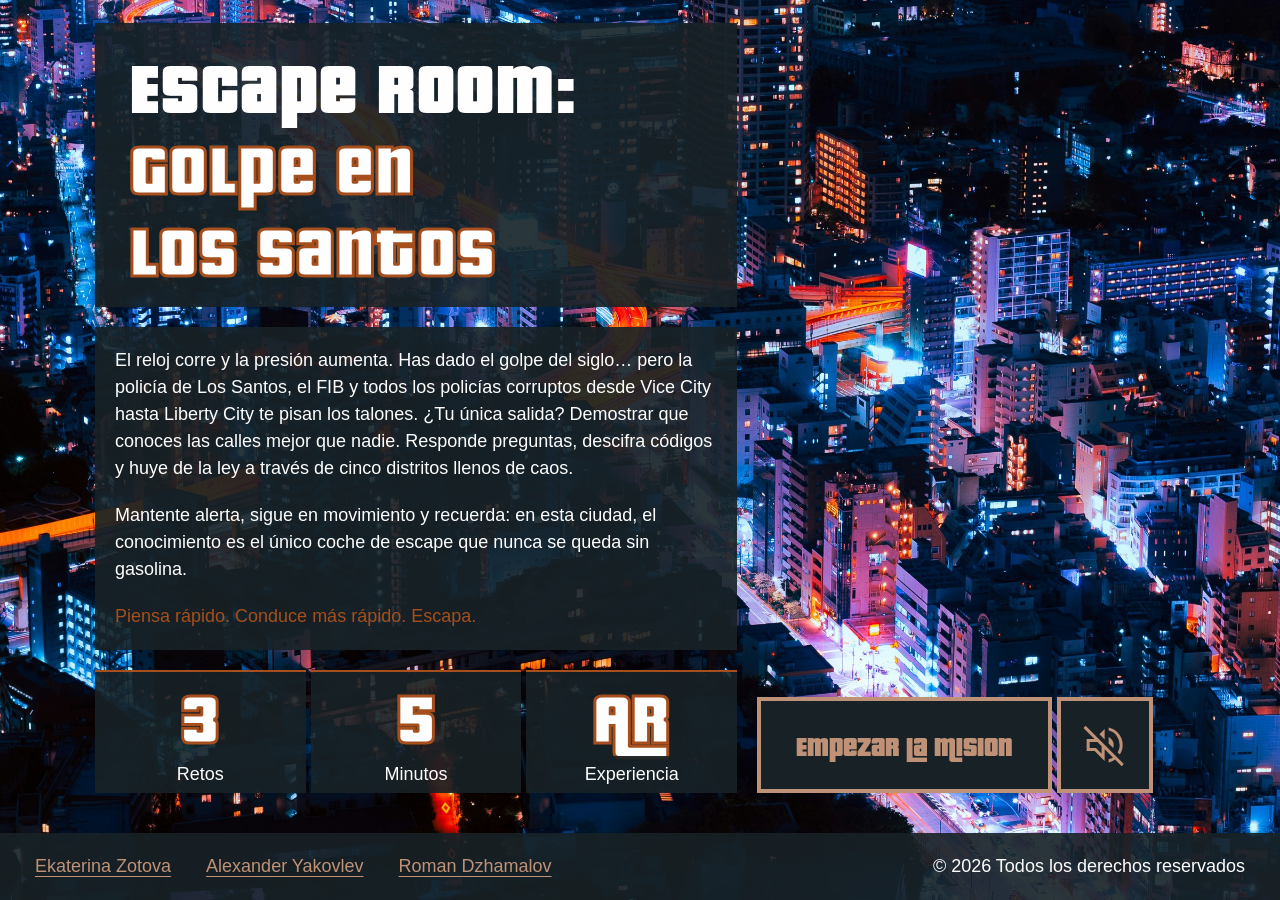
<file: index.html>
<!doctype html>
<html lang="es">
  <head>
    <meta charset="UTF-8" />
    <meta name="viewport" content="width=device-width, initial-scale=1.0" />

    <link rel="stylesheet" href="style.css" />
    <link rel="stylesheet" href="assets/SlotMachine.css" />
    <title>Escape Room GTA</title>
  </head>

  <body>
    <main class="contenedor">
      <section id="pantalla-inicio" class="pantalla">
        <h1>Escape Room: <span>Golpe en Los Santos</span></h1>

        <div class="parrafos-inicio">
          <p>
            El reloj corre y la presión aumenta. Has dado el golpe del siglo…
            pero la policía de Los Santos, el FIB y todos los policías corruptos
            desde Vice City hasta Liberty City te pisan los talones. ¿Tu única
            salida? Demostrar que conoces las calles mejor que nadie. Responde
            preguntas, descifra códigos y huye de la ley a través de cinco
            distritos llenos de caos.
          </p>
          <p>
            Mantente alerta, sigue en movimiento y recuerda: en esta ciudad, el
            conocimiento es el único coche de escape que nunca se queda sin
            gasolina.
          </p>
          <p>Piensa rápido. Conduce más rápido. Escapa.</p>
        </div>

        <div class="pantalla-inicio__bottom">
          <ul id="info-inicio">
            <li>
              <span>3</span>
              <span>Retos</span>
            </li>
            <li>
              <span>5</span>
              <span>Minutos</span>
            </li>
            <li>
              <span>AR</span>
              <span>Experiencia</span>
            </li>
          </ul>

          <div class="button-row">
            <button id="btn-empezar" class="button" type="button">
              Empezar la mision
            </button>
            <button
              class="button btn-music"
              type="button"
              aria-label="Apagar musica"
            >
              <img src="./assets/icons/volume_up.svg" alt="Musica activada" />
            </button>
          </div>
        </div>
      </section>

      <section id="reto1" class="pantalla pantalla-reto" hidden>
        <div class="pantalla-reto__top">
          <div class="button-row">
            <button class="button fail btn-rindo" type="button">
              Me rindo!
            </button>
            <button
              class="button btn-music"
              type="button"
              aria-label="Apagar musica"
            >
              <img src="./assets/icons/volume_up.svg" alt="Musica activada" />
            </button>
          </div>

          <h2>Reto 1: <span>Arranca el coche</span></h2>

          <div class="text-contenedor">
            <p>
              El coche está bloqueado. Introduce el código correcto para
              arrancarlo.
            </p>
            <p>El número de estrellas máximas de búsqueda multiplicado por 111.</p>
            <button id="togglePista1" class="hint-toggle" type="button">
              Mostrar pista
            </button>
            <p id="pista1" class="hint" hidden>
              El número máximo de estrellas en GTA es 5
            </p>
          </div>
        </div>

        <div class="pantalla-reto__bottom">
          <div class="slots"></div>
          <button id="btn-reto1" class="button button--full" type="button">
            Comprobar
          </button>
        </div>
      </section>

      <section id="reto2" class="pantalla pantalla-reto" hidden>
        <div class="pantalla-reto__top">
          <div class="button-row">
            <button class="button fail btn-rindo" type="button">
              Me rindo!
            </button>
            <button
              class="button btn-music"
              type="button"
              aria-label="Apagar musica"
            >
              <img src="./assets/icons/volume_up.svg" alt="Musica activada" />
            </button>
          </div>

          <h2>Reto 2: <span>Hackea la caja fuerte</span></h2>

          <div class="text-contenedor">
            <p>
              Has entrado en el banco. Completa la secuencia para abrir la caja
              fuerte.
            </p>
            <p>10 → 20 → 40 → ?</p>
            <button id="togglePista2" class="hint-toggle" type="button">
              Mostrar pista
            </button>
            <p id="pista2" class="hint" hidden>
              Cada número es el doble del anterior
            </p>
          </div>
        </div>

        <div class="pantalla-reto__bottom">
          <div class="opciones">
            <button class="button opcion-reto2" data-value="60" type="button">
              60
            </button>
            <button class="button opcion-reto2" data-value="80" type="button">
              80
            </button>
            <button class="button opcion-reto2" data-value="100" type="button">
              100
            </button>
            <button class="button opcion-reto2" data-value="120" type="button">
              120
            </button>
          </div>
        </div>
      </section>

      <section
        id="reto3"
        class="pantalla pantalla-reto pantalla-reto--reverse"
        hidden
      >
        <div class="pantalla-reto__top">
          <div class="button-row">
            <button class="button fail btn-rindo" type="button">
              Me rindo!
            </button>
            <button
              class="button btn-music"
              type="button"
              aria-label="Apagar musica"
            >
              <img src="./assets/icons/volume_up.svg" alt="Musica activada" />
            </button>
          </div>

          <h2>Reto 3: <span>Escapa de la policía</span></h2>

          <div class="text-contenedor">
            <p>Resuelve la adivinanza para perder el nivel de búsqueda.</p>
            <p>
              “Cuanto más corres, más te sigo. Si te escondes, desaparezco. ¿Qué
              soy?”
            </p>
            <button id="togglePista3" class="hint-toggle" type="button">
              Mostrar pista
            </button>
            <p id="pista3" class="hint" hidden>
              Está relacionada con el nivel de búsqueda en GTA
            </p>
          </div>
        </div>

        <div class="pantalla-reto__bottom">
          <div class="text-contenedor">
            <p>Elige una opción:</p>

            <label class="opcion-reto3">
              <input type="radio" name="respuestaReto3" value="policia" />
              La policía
            </label>
            <label class="opcion-reto3">
              <input type="radio" name="respuestaReto3" value="trafico" />
              El tráfico
            </label>
            <label class="opcion-reto3">
              <input type="radio" name="respuestaReto3" value="dinero" />
              El dinero
            </label>
          </div>

          <button id="btn-reto3" class="button button--full" type="button">
            Comprobar
          </button>
        </div>
      </section>

      <section id="pantalla-final-exito" class="pantalla pantalla-final" hidden>
        <h2>HAS ESCAPADO!</h2>

        <p>
          Lo has hecho… Has robado el banco, esquivado a la poli y desaparecido
          como un fantasma. Ahora Los Santos tiene una nueva leyenda… y la
          policía todavía está buscando explicaciones.
        </p>

        <div class="button-row">
          <button id="btn-reiniciar-exito" class="button" type="button">
            ¿Otra ronda o te has asustado?
          </button>
          <button
            class="button btn-music"
            type="button"
            aria-label="Apagar musica"
          >
            <img src="./assets/icons/volume_up.svg" alt="Musica activada" />
          </button>
        </div>
      </section>

      <section id="pantalla-final-wasted" class="pantalla pantalla-final" hidden>
        <h2>WASTED</h2>

        <p>
          Te has confiado demasiado… Un semáforo, una patrulla y tu mala suerte
          han hecho equipo contra ti. Resultado: prisión con desayuno gratis
          (sin wifi)
        </p>

        <div class="button-row">
          <button id="btn-reiniciar-wasted" class="button fail" type="button">
            Intentarlo otra vez
          </button>
          <button
            class="button btn-music"
            type="button"
            aria-label="Apagar musica"
          >
            <img src="./assets/icons/volume_up.svg" alt="Musica activada" />
          </button>
        </div>
      </section>
    </main>

    <footer class="pie">
      <nav aria-label="Creadores">
        <ul class="pie__links">
          <li>
            <a
              href="https://github.com/zookatt"
              target="_blank"
              rel="noopener noreferrer"
            >
              Ekaterina Zotova
            </a>
          </li>
          <li>
            <a
              href="https://github.com/AlexJYad"
              target="_blank"
              rel="noopener noreferrer"
            >
              Alexander Yakovlev
            </a>
          </li>
          <li>
            <a
              href="https://github.com/pshecko"
              target="_blank"
              rel="noopener noreferrer"
            >
              Roman Dzhamalov
            </a>
          </li>
        </ul>
      </nav>

      <p class="pie__legal">&copy; 2026 Todos los derechos reservados</p>
    </footer>

    <script src="assets/SlotMachine.js"></script>
    <script src="script.js"></script>
  </body>
</html>
</file>
<file: style.css>
@font-face {
  font-family: "Pricedown";
  src: url("./assets/fonts/pricedown.otf") format("opentype");
  font-weight: 700;
  font-style: normal;
}

:root {
  --color-brand: #bf9278;
  --color-brand-strong: #a64f1c;
  --color-text: #fefefe;
  --color-surface: #182226;
  --color-surface-alt: #2a3a40;
  --color-panel: rgb(24 34 38 / 90%);
  --color-danger: #f03f30;
  --color-black: #000;

  --cursor-game: url("./assets/cursor.cur");

  --layout-width: 768px;
  --layout-width-wide: 1200px;
  --final-panel-width: 720px;
  --footer-offset: 120px;
  --screen-min-height: calc(100vh - var(--footer-offset));

  --space-2xs: 4px;
  --space-xs: 5px;
  --space-sm: 12px;
  --space-md: 20px;
  --space-lg: 35px;

  --font-body: "Roboto", sans-serif;
  --font-display: "Pricedown", sans-serif;
  --font-size-body: 16px;
  --font-size-caption: 14px;
  --font-size-button: 24px;
  --font-size-title: 40px;
  --font-size-title-lg: 50px;
  --font-size-title-xl: 60px;
  --line-height-body: 1.5;
  --line-height-tight: 1.1;

  --border-regular: 2px;
  --border-strong: 4px;
  --stroke-title: 3px;
  --stroke-danger: 1px;
  --button-gap: 10px;
  --button-active-scale: 0.95;
  --hover-opacity: 0.8;
  --hint-hover-opacity: 0.6;
  --radio-size: 20px;
  --music-button-size-mobile: 48px;
  --music-icon-size-mobile: 20px;

  --transition-fast: 0.2s ease;
  --animation-wasted: 5s infinite ease;

  --page-background-image: none;
  --page-background-position: center;
}

@media (min-width: 768px) {
  :root {
    --font-size-body: 17px;
    --font-size-caption: 15px;
    --font-size-button: 26px;
    --font-size-title: 44px;
    --font-size-title-lg: 54px;
    --font-size-title-xl: 66px;
  }
}

@media (min-width: 1200px) {
  :root {
    --font-size-body: 18px;
    --font-size-caption: 16px;
    --font-size-button: 28px;
    --font-size-title: 50px;
    --font-size-title-lg: 60px;
    --font-size-title-xl: 74px;
  }
}

*,
*::before,
*::after {
  box-sizing: border-box;
}

html {
  min-height: 100%;
  background-color: var(--color-surface);
}

body,
h1,
h2,
p,
ul {
  margin: 0;
}

ul {
  padding: 0;
  list-style: none;
}

button,
input {
  font: inherit;
}

button {
  border: 0;
  background: none;
}

img {
  display: block;
  max-width: 100%;
}

[hidden] {
  display: none !important;
}

body {
  min-height: 100vh;
  display: flex;
  flex-direction: column;
  width: 100%;
  background-color: var(--color-surface);
  font-family: var(--font-body);
  font-size: var(--font-size-body);
  line-height: var(--line-height-body);
  color: var(--color-text);
  background-image: var(--page-background-image);
  background-position: var(--page-background-position);
  background-repeat: no-repeat;
  background-size: cover;
  cursor: var(--cursor-game), auto;
}

.body--inicio {
  --page-background-image: url("./assets/img/home_bg.jpg");
}

.body--reto1 {
  --page-background-image: url("./assets/img/room1_bg.jpg");
  --page-background-position: center 70%;
}

.body--reto2 {
  --page-background-image: url("./assets/img/room2_bg.jpg");
}

.body--reto3 {
  --page-background-image: url("./assets/img/room3_bg.jpg");
}

.body--exito {
  --page-background-image: url("./assets/img/exito.png");
}

.body--wasted {
  --page-background-image: url("./assets/img/wasted.png");
}

.contenedor {
  width: 100%;
  max-width: var(--layout-width);
  flex: 1;
  display: flex;
  flex-direction: column;
  min-width: 0;
  margin: 0 auto;
  padding: 0 var(--space-md);
}

.pantalla {
  min-width: 0;
  min-height: var(--screen-min-height);
  display: flex;
  flex: 1;
  flex-direction: column;
  gap: var(--space-md);
  padding: var(--space-md) 0;
}

:is(
  h1,
  h2,
  .text-contenedor,
  .parrafos-inicio,
  .pantalla-final > p,
  #info-inicio span,
  .pie
) {
  background-color: var(--color-panel);
}

h1,
h2 {
  padding: var(--space-md) var(--space-lg);
  font-family: var(--font-display);
  font-size: clamp(32px, 8vw, var(--font-size-title));
  line-height: var(--line-height-tight);
  letter-spacing: 0.02em;
  text-align: center;
  text-wrap: balance;
}

h1 span,
h2 span {
  color: var(--color-text);
  -webkit-text-stroke: var(--stroke-title) var(--color-brand-strong);
}

#pantalla-final-wasted h2 {
  color: var(--color-danger);
  font-size: clamp(40px, 10vw, var(--font-size-title-lg));
  -webkit-text-stroke: var(--stroke-danger) var(--color-text);
  animation: wasted var(--animation-wasted);
}

.text-contenedor {
  display: flex;
  flex-direction: column;
  gap: var(--space-xs);
  padding: var(--space-md);
}

.parrafos-inicio {
  display: flex;
  flex-direction: column;
  gap: var(--space-md);
  padding: var(--space-md);
}

.parrafos-inicio p:last-child,
.hint {
  color: var(--color-brand-strong);
}

.button {
  display: inline-flex;
  align-items: center;
  justify-content: center;
  gap: var(--button-gap);
  padding: var(--space-xs) var(--space-md);
  border: var(--border-strong) solid var(--color-brand);
  background-color: var(--color-surface);
  color: var(--color-brand);
  font-family: var(--font-display);
  font-size: var(--font-size-button);
  line-height: 1;
  cursor: var(--cursor-game), auto;
  transition:
    border-color var(--transition-fast),
    color var(--transition-fast),
    opacity var(--transition-fast),
    transform var(--transition-fast);
}

.button:hover {
  border-color: var(--color-text);
  color: var(--color-text);
  opacity: var(--hover-opacity);
}

.button:active {
  transform: scale(var(--button-active-scale));
}

.button.fail {
  border-color: var(--color-brand-strong);
  color: var(--color-brand-strong);
}

.button--full {
  width: 100%;
  padding-block: var(--space-md);
}

.btn-music {
  flex: 0 0 auto;
  aspect-ratio: 1;
}

.btn-music img {
  transition: filter var(--transition-fast);
}

.btn-music:hover img {
  filter: brightness(0) invert(1);
}

.button-row {
  display: flex;
  gap: var(--space-xs);
}

.button-row > :first-child {
  flex: 1 1 auto;
}

.pantalla-inicio__bottom,
.pantalla-reto__top,
.pantalla-reto__bottom {
  display: flex;
  flex-direction: column;
  gap: var(--space-md);
}

.pantalla-inicio__bottom,
.pantalla-reto__bottom {
  margin-top: auto;
}

#info-inicio {
  display: grid;
  grid-template-columns: repeat(3, minmax(0, 1fr));
  gap: var(--space-xs);
  text-align: center;
}

#info-inicio li {
  display: flex;
  flex-direction: column;
  min-width: 0;
}

#info-inicio span {
  display: block;
  padding: var(--space-xs) var(--space-md);
  overflow-wrap: anywhere;
}

#info-inicio li > :first-child {
  border-top: var(--border-regular) solid var(--color-brand-strong);
  color: var(--color-text);
  font-family: var(--font-display);
  font-size: var(--font-size-title);
  line-height: 1;
  -webkit-text-stroke: var(--stroke-title) var(--color-brand-strong);
}

.hint-toggle {
  align-self: flex-start;
  padding: 0;
  color: var(--color-brand);
  font-size: var(--font-size-caption);
  line-height: 1.4;
  text-decoration: underline;
  text-underline-offset: 0.2em;
  cursor: var(--cursor-game), auto;
}

.hint-toggle:hover {
  color: var(--color-text);
  opacity: var(--hint-hover-opacity);
}

.opciones {
  display: grid;
  grid-template-columns: repeat(2, minmax(0, 1fr));
  gap: var(--space-md);
}

.opcion-reto2 {
  padding: var(--space-lg);
}

.opcion-reto3 {
  display: flex;
  align-items: center;
  gap: var(--space-sm);
  padding: var(--space-md) var(--space-sm);
  border: var(--border-regular) solid var(--color-brand);
  color: var(--color-brand);
  font-family: var(--font-display);
  font-size: var(--font-size-button);
  line-height: var(--line-height-tight);
  cursor: var(--cursor-game), auto;
}

input[type="radio"] {
  width: var(--radio-size);
  height: var(--radio-size);
  margin: 0;
  appearance: none;
  flex: 0 0 auto;
  border: var(--border-regular) solid var(--color-brand);
  border-radius: 50%;
  background: transparent;
}

input[type="radio"]:checked {
  background: var(--color-brand-strong);
}

.pantalla-final > p {
  margin-top: auto;
  padding: var(--space-md);
}

.pie {
  display: flex;
  flex-direction: column;
  align-items: center;
  gap: var(--space-xs);
  margin-top: var(--space-md);
  padding: var(--space-md);
  text-align: center;
}

.pie__links {
  display: flex;
  flex-wrap: wrap;
  justify-content: center;
  gap: var(--space-xs) var(--space-md);
}

.pie a {
  color: var(--color-brand);
  text-decoration: underline;
  text-underline-offset: 0.2em;
  overflow-wrap: anywhere;
  transition: color var(--transition-fast);
}

.pie a:hover {
  color: var(--color-text);
}

@keyframes wasted {
  0% {
    transform: rotate(-5deg);
  }
  25% {
    transform: scale(1.1);
  }
  50% {
    transform: rotate(5deg);
  }
  75% {
    transform: scale(1.1);
  }
  100% {
    transform: rotate(-5deg);
  }
}

@media (max-width: 767px) {
  h1,
  h2 {
    padding-inline: var(--space-md);
  }

  #pantalla-inicio h1 {
    font-size: 28px;
  }

  #pantalla-inicio h1 span {
    display: block;
  }

  .pie__links {
    flex-direction: column;
  }

  .button {
    padding: var(--space-2xs) var(--space-sm);
  }

  .button--full,
  .opcion-reto2 {
    padding: var(--space-sm);
  }

  #reto2 .opcion-reto2 {
    padding: var(--space-md) var(--space-sm);
  }

  .btn-music {
    min-width: var(--music-button-size-mobile);
  }

  .btn-music img {
    width: var(--music-icon-size-mobile);
    height: var(--music-icon-size-mobile);
  }
}

@media (min-width: 768px) {
  .pie {
    flex-direction: row;
    justify-content: space-between;
  }
}

@media (min-width: 1200px) {
  .body--reto2,
  .body--reto3,
  .body--exito {
    --page-background-position: center 35%;
  }

  .body--wasted {
    --page-background-position: center 40%;
  }

  .contenedor {
    max-width: var(--layout-width-wide);
  }

  #pantalla-inicio {
    display: grid;
    grid-template-columns: minmax(0, 3fr) minmax(0, 2fr);
    grid-template-areas:
      "title ."
      "copy ."
      "bottom bottom";
    align-items: start;
    align-content: end;
    gap: var(--space-md);
    margin: 0 var(--space-lg);
  }

  #pantalla-inicio > h1 {
    grid-area: title;
    font-size: var(--font-size-title-xl);
    text-align: left;
  }

  .parrafos-inicio {
    grid-area: copy;
  }

  .pantalla-inicio__bottom {
    grid-area: bottom;
    display: grid;
    grid-template-columns: minmax(0, 3fr) minmax(0, 2fr);
    align-items: end;
    gap: var(--space-md);
    margin-top: 0;
  }

  #pantalla-inicio .button-row {
    width: auto;
    justify-self: start;
  }

  #btn-empezar {
    padding: var(--space-md) var(--space-lg);
  }

  #info-inicio li > :first-child {
    font-size: var(--font-size-title-xl);
  }

  .pie {
    padding-inline: var(--space-lg);
  }

  .pie__links {
    justify-content: flex-start;
    gap: var(--space-lg);
  }

  .pie__legal {
    margin-left: auto;
    text-align: right;
  }

  .pantalla-reto {
    display: grid;
    grid-template-columns: minmax(0, 11fr) minmax(0, 13fr);
    align-items: end;
    gap: var(--space-md);
    margin: 0 var(--space-lg);
    padding: var(--space-lg);
  }

  .pantalla-reto--reverse {
    grid-template-columns: minmax(0, 13fr) minmax(0, 11fr);
  }

  .pantalla-reto__top {
    grid-column: 1;
    align-self: end;
  }

  .pantalla-reto__bottom {
    grid-column: 2;
    align-self: end;
  }

  .pantalla-reto h2 {
    font-size: var(--font-size-title-xl);
  }

  #reto2 h2 {
    font-size: var(--font-size-title-lg);
  }

  .pantalla-final {
    width: min(100%, var(--final-panel-width));
    margin-inline: auto;
    justify-content: flex-start;
  }
}
</file>
<file: assets/SlotMachine.css>
@import url("https://fonts.googleapis.com/css2?family=Ultra&display=swap");

:root {
  --slot-count: 3;
  --slot-ratio: 2 / 3;
  --slot-digit-size: 90px;
  --slot-metal-highlight: #d8b29b;
  --slot-metal-base: var(--color-brand);
  --slot-metal-shadow: #8f654d;
  --slot-body-bg-start: var(--color-surface-alt);
  --slot-body-bg-end: rgb(15 15 18);
  --slot-inner-shadow: var(--color-surface);
  --slot-text-color: var(--color-danger);
  --slot-text-stroke-color: #ffe786;
  --slot-text-stroke-width: 3px;
  --slot-text-shadow:
    0 0 3px var(--slot-metal-base),
    4px 4px 0 var(--color-black);
  --slot-transition: transform 0.3s ease;
}

.slots {
  width: 100%;
  display: grid;
  grid-template-columns: repeat(var(--slot-count), minmax(0, 1fr));
  align-items: center;
  padding: var(--space-xs);
  background: linear-gradient(
    145deg,
    var(--slot-metal-highlight),
    var(--slot-metal-base),
    var(--slot-metal-shadow)
  );
  user-select: none;
}

.slot {
  aspect-ratio: var(--slot-ratio);
  overflow: hidden;
  background: linear-gradient(
    to bottom,
    var(--slot-body-bg-start),
    var(--slot-body-bg-end)
  );
}

.slot ul {
  height: 100%;
  margin: 0;
  padding: 0;
  user-select: none;
}

.slot li {
  height: 100%;
  display: flex;
  align-items: center;
  justify-content: center;
  color: var(--slot-text-color);
  font-family: "Ultra", var(--font-display);
  font-size: var(--slot-digit-size);
  user-select: none;
  -webkit-text-stroke: var(--slot-text-stroke-width)
    var(--slot-text-stroke-color);
  text-shadow: var(--slot-text-shadow);
  box-shadow:
    inset 0 4px 6px var(--slot-inner-shadow),
    inset 0 -4px 6px var(--slot-inner-shadow);
}

.slot ul.trans {
  transition: var(--slot-transition);
}
</file>
